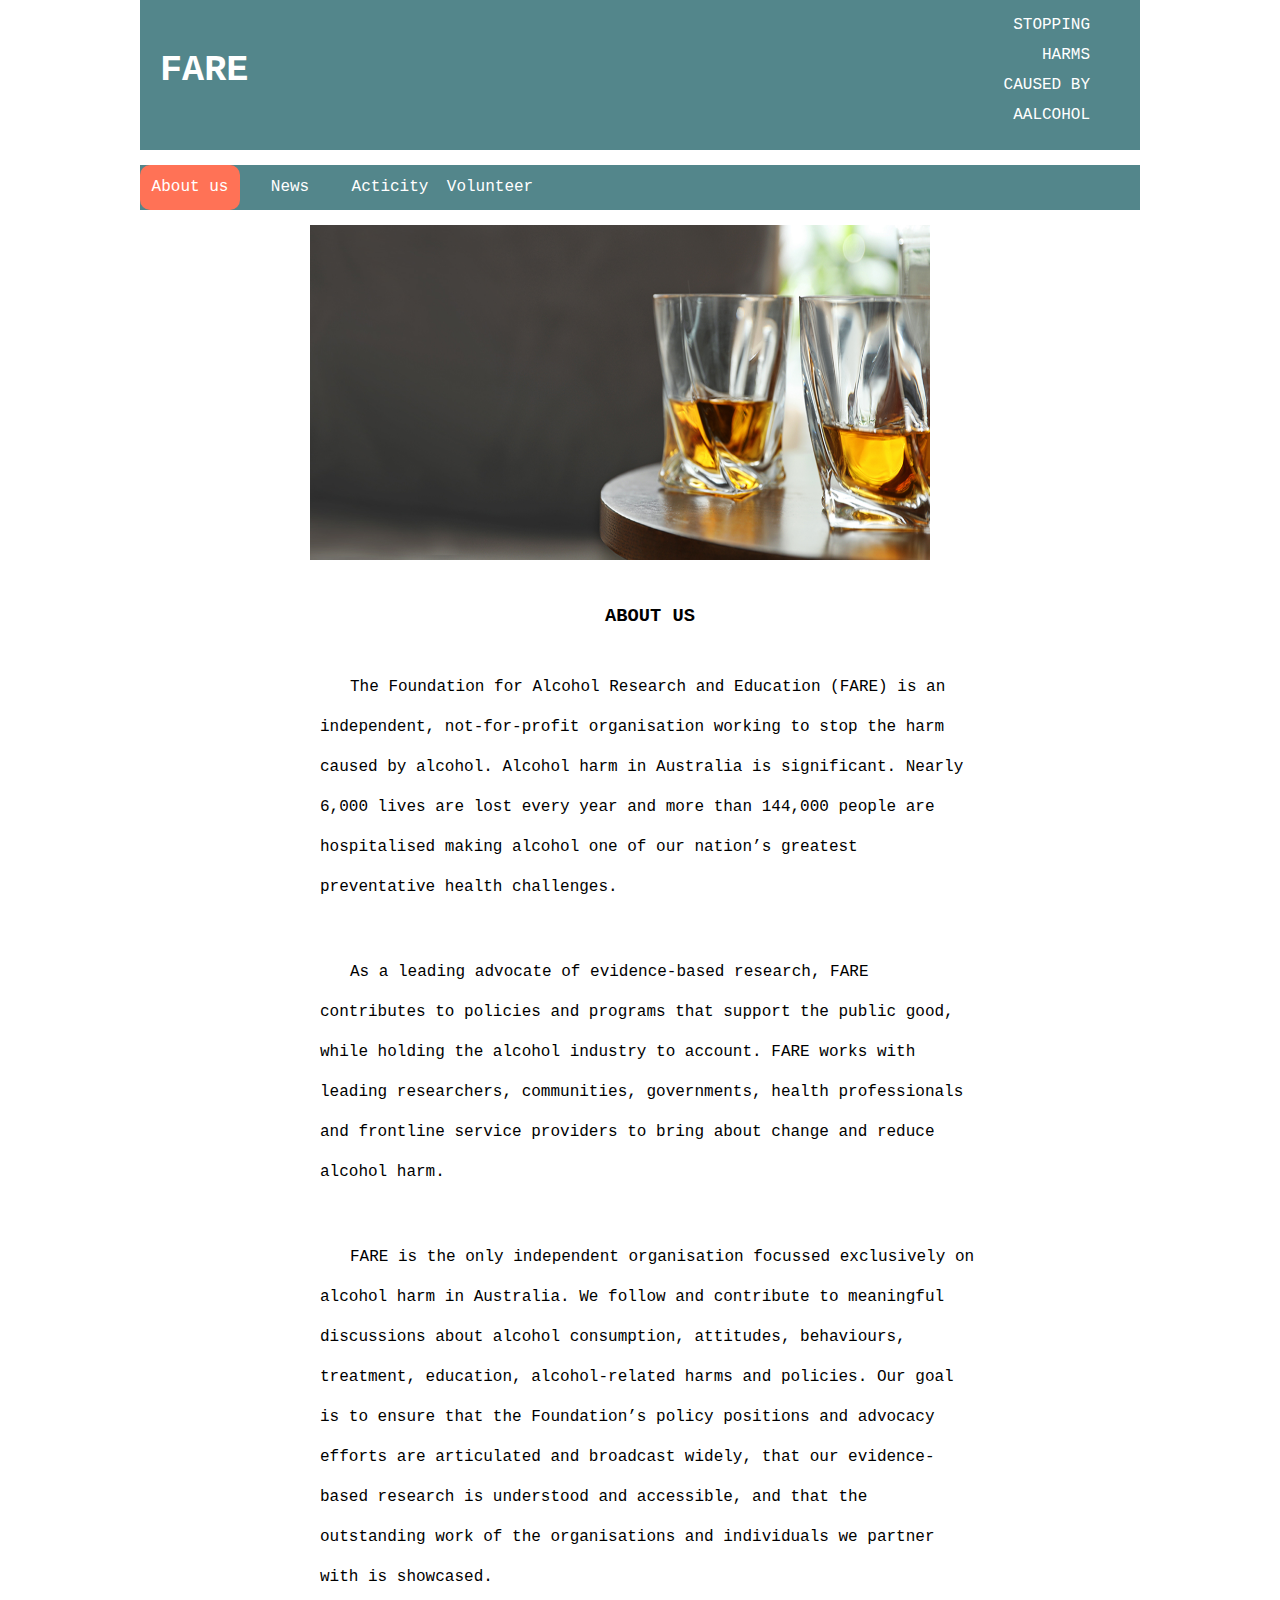
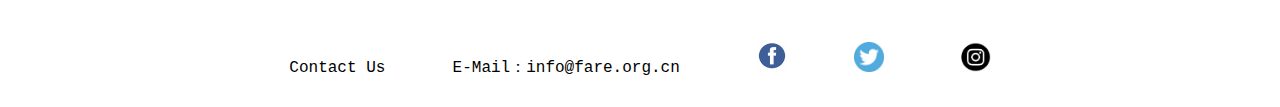
<file: index.html>
<!DOCTYPE html>
<html>
  <head>
    <meta charset="utf-8">
    <meta name="viewport" content="width=device-width">
    <title>repl.it</title>
    <link href="style.css" rel="stylesheet" type="text/css" />

  </head>

   <body>
    <header>
        <div class="logo">
            <div class="logo-text">FARE</div>
        </div>
         <div class="right-block">
            <div class="wow pulse bg-yellow" data-wow-delay="0.1s">STOPPING</div>
            <div class="wow rollIn bg-red" data-wow-iteration="1" data-wow-duration="0.5s">HARMS</div>
            <div class="wow bounceInRight bg-blue">CAUSED BY</div>
            <div class="wow bounceInRight bg-blue">AALCOHOL</div>
        </div>
    </header>
    <div class="clear">
    </div>
    <nav id="nav" class="nav-wrap">
        <ul class="clearfix">
            <li class="menuactive">
                About us
                </a>
            </li>

            <li>
                <a>
                    News
                </a>
            </li>

            <li>
                <a>
                    Acticity
                </a>
            </li>

            <li>
                <a href="volunteer.html">
                    Volunteer
                </a>
            </li>

        </ul>
    </nav>

    <section class="banner">
        <div class="youtiy_slider">
            <div class="bd">
                <ul>
                    <li><img style="margin-left: 160px" src="/111.jpg" /></a></li>
                </ul>
            </div>
            <div class="hd">
                <ul>
                </ul>
            </div>
        </div>
    </section>

    <section class="container-content">
        <div class="article-content" style="margin-left: 160px">
            <h3>ABOUT US</h3>
            <div class="tt">

            </div>
            <div class="content">
                <p>The Foundation for Alcohol Research and Education (FARE) is an independent, not-for-profit organisation working to stop the harm caused by alcohol.  Alcohol harm in Australia is significant. Nearly 6,000 lives are lost every year and more than 144,000 people are hospitalised making alcohol one of our nation’s greatest preventative health challenges.</p>
                <p>As a leading advocate of evidence-based research, FARE contributes to policies and programs that support the public good, while holding the alcohol industry to account. FARE works with leading researchers, communities, governments, health professionals and frontline service providers to bring about change and reduce alcohol harm.</p>
                <p>FARE is the only independent organisation focussed exclusively on alcohol harm in Australia. We follow and contribute to meaningful discussions about alcohol consumption, attitudes, behaviours, treatment, education, alcohol-related harms and policies. Our goal is to ensure that the Foundation’s policy positions and advocacy efforts are articulated and broadcast widely, that our evidence-based research is understood and accessible, and that the outstanding work of the organisations and individuals we partner with is showcased.</p>
            </div>
        </div>
    </section>
    <section class="container-content">
        <div class="article-content" style="width: 100%;height: 40px;padding-bottom: 10px">
            <span style="margin-bottom: 5px">Contact Us &nbsp;&nbsp;&nbsp;&nbsp;&nbsp;&nbsp;E-Mail：info@fare.org.cn &nbsp;&nbsp;&nbsp;&nbsp;&nbsp;&nbsp;</span>
            <a href="https://www.facebook.com/FAREAustralia/ "><img src="11.jpg" width="30px" height="30px" style="margin-top: 5px"/></a >&nbsp;&nbsp;&nbsp;&nbsp;&nbsp;&nbsp;
            <a href="https://twitter.com/fareaustralia"><img src="1111.jpg" width="30px" height="30px" style="margin-top: 5px"/></a > &nbsp;&nbsp;&nbsp;&nbsp;&nbsp;&nbsp;
            <a href="https://www.instagram.com/fare.australia/"><img src="wa.jpg" width="30px" height="30px"style="margin-top: 5px" /></a >
        </div>
    </section>

    <section class="container-content">
        <div class="article-content" style="width: 100%">
        </div>
    </section>

</body>

</html>
</file>
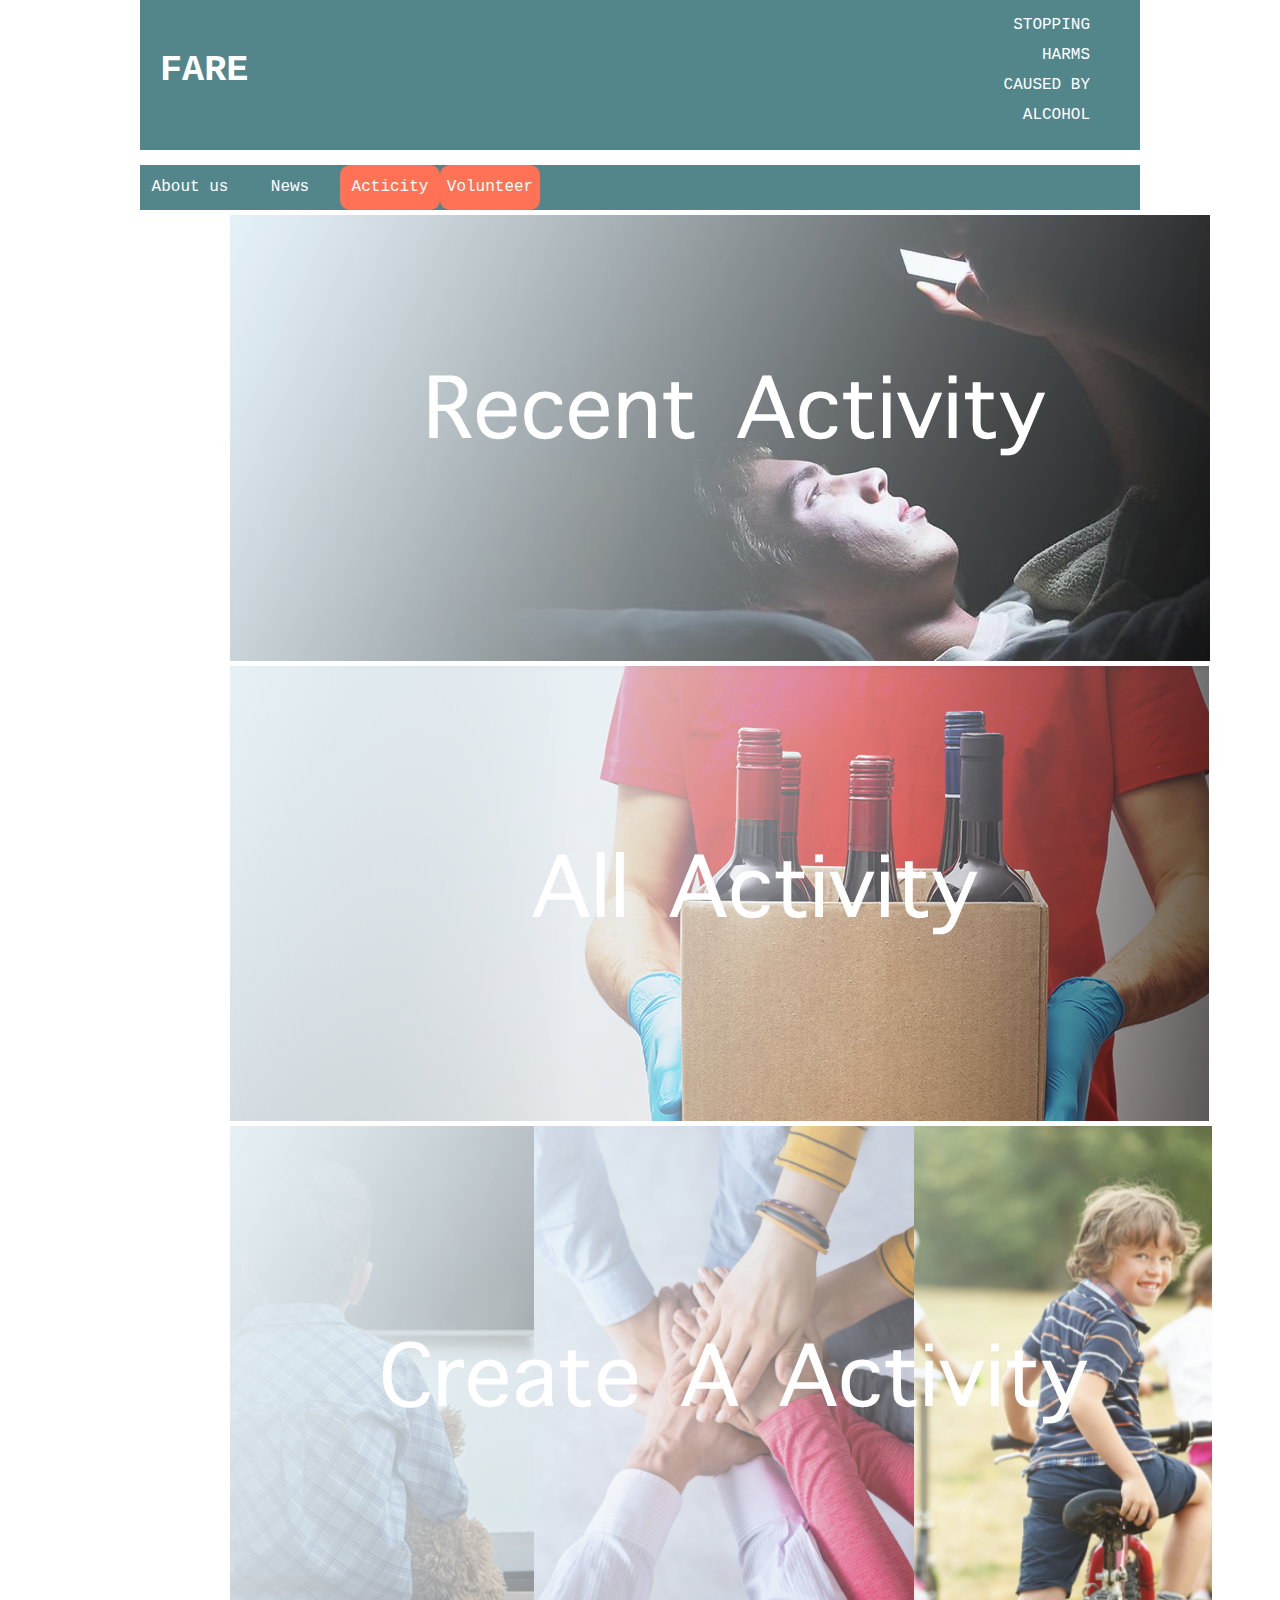
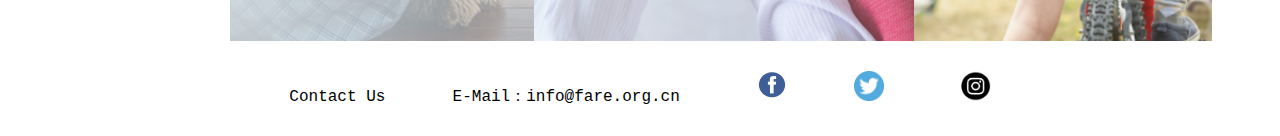
<file: activity.html>
<!DOCTYPE html>
<html>
  <head>
    <meta charset="utf-8">
    <meta name="viewport" content="width=device-width">
    <title>repl.it</title>
    <link href="style.css" rel="stylesheet" type="text/css" />

  </head>
   <body>
    <header>
        <div class="logo">
            <div class="logo-text">FARE</div>
        </div>
         <div class="right-block">
            <div class="wow pulse bg-yellow" data-wow-delay="0.1s">STOPPING</div>
            <div class="wow rollIn bg-red" data-wow-iteration="1" data-wow-duration="0.5s">HARMS</div>
            <div class="wow bounceInRight bg-blue">CAUSED BY</div>
            <div class="wow bounceInRight bg-blue">ALCOHOL</div>
        </div>
    </header>
    <div class="clear">
    </div>
      <nav id="nav" class="nav-wrap">
        <ul class="clearfix">
            <li>
                <a href="index.html">
                    About us
                </a>
            </li>

            <li>
                <a>
                    News
                </a>
            </li>

          <li class="menuactive">
                <a>
                    Acticity
                </a>
            </li>

           <li class="menuactive">
              <a href="volunteer.html">
                    Volunteer
                </a>
            </li>

        </ul>
            </nav>
          
  <img  style="margin-left: 230px" src="one.png" >
  <img  style="margin-left: 230px" src="two.png" >
    <img  style="margin-left: 230px" src="three.png" >
     <section class="container-content">
        <div class="article-content" style="width: 100%;height: 40px;padding-bottom: 10px">
            <span style="margin-bottom: 5px">Contact Us &nbsp;&nbsp;&nbsp;&nbsp;&nbsp;&nbsp;E-Mail：info@fare.org.cn &nbsp;&nbsp;&nbsp;&nbsp;&nbsp;&nbsp;</span>
            <a href="https://www.facebook.com/FAREAustralia/ "><img src="11.jpg" width="30px" height="30px" style="margin-top: 5px"/></a >&nbsp;&nbsp;&nbsp;&nbsp;&nbsp;&nbsp;
            <a href="https://twitter.com/fareaustralia"><img src="1111.jpg" width="30px" height="30px" style="margin-top: 5px"/></a > &nbsp;&nbsp;&nbsp;&nbsp;&nbsp;&nbsp;
            <a href="https://www.instagram.com/fare.australia/"><img src="wa.jpg" width="30px" height="30px"style="margin-top: 5px" /></a >
        </div>
    </section>

    <section class="container-content">
        <div class="article-content" style="width: 100%">
        </div>
    </section>


   </body>
</html>
</file>
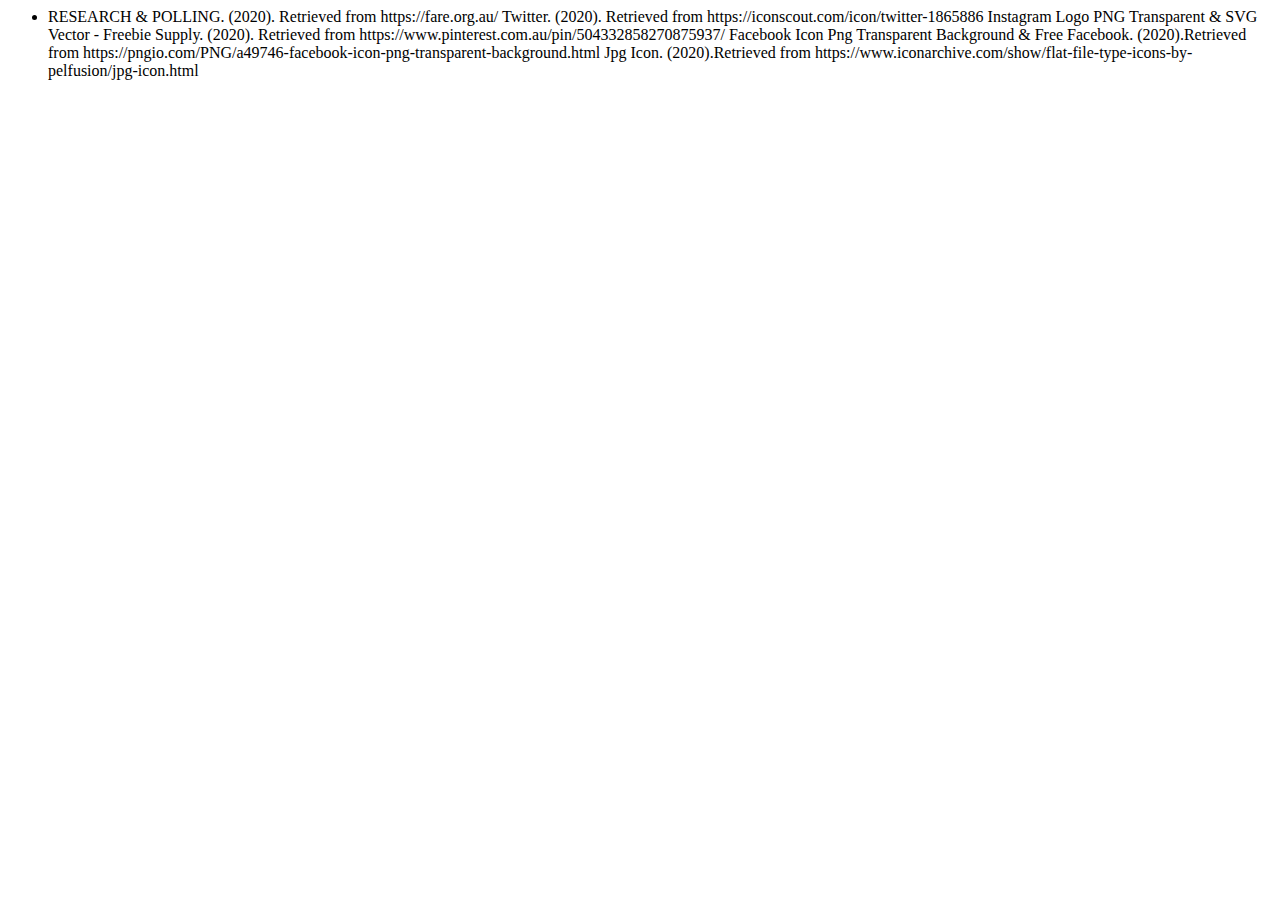
<file: reference.html>
<html>
  <ul>
    <li>
      RESEARCH & POLLING. (2020). Retrieved from https://fare.org.au/
      Twitter. (2020). Retrieved from https://iconscout.com/icon/twitter-1865886
      Instagram Logo PNG Transparent & SVG Vector - Freebie Supply. (2020). Retrieved from 
      https://www.pinterest.com.au/pin/504332858270875937/ 
      Facebook Icon Png Transparent Background & Free Facebook. (2020).Retrieved from https://pngio.com/PNG/a49746-facebook-icon-png-transparent-background.html
      Jpg Icon. (2020).Retrieved from 
      https://www.iconarchive.com/show/flat-file-type-icons-by-pelfusion/jpg-icon.html
</file>
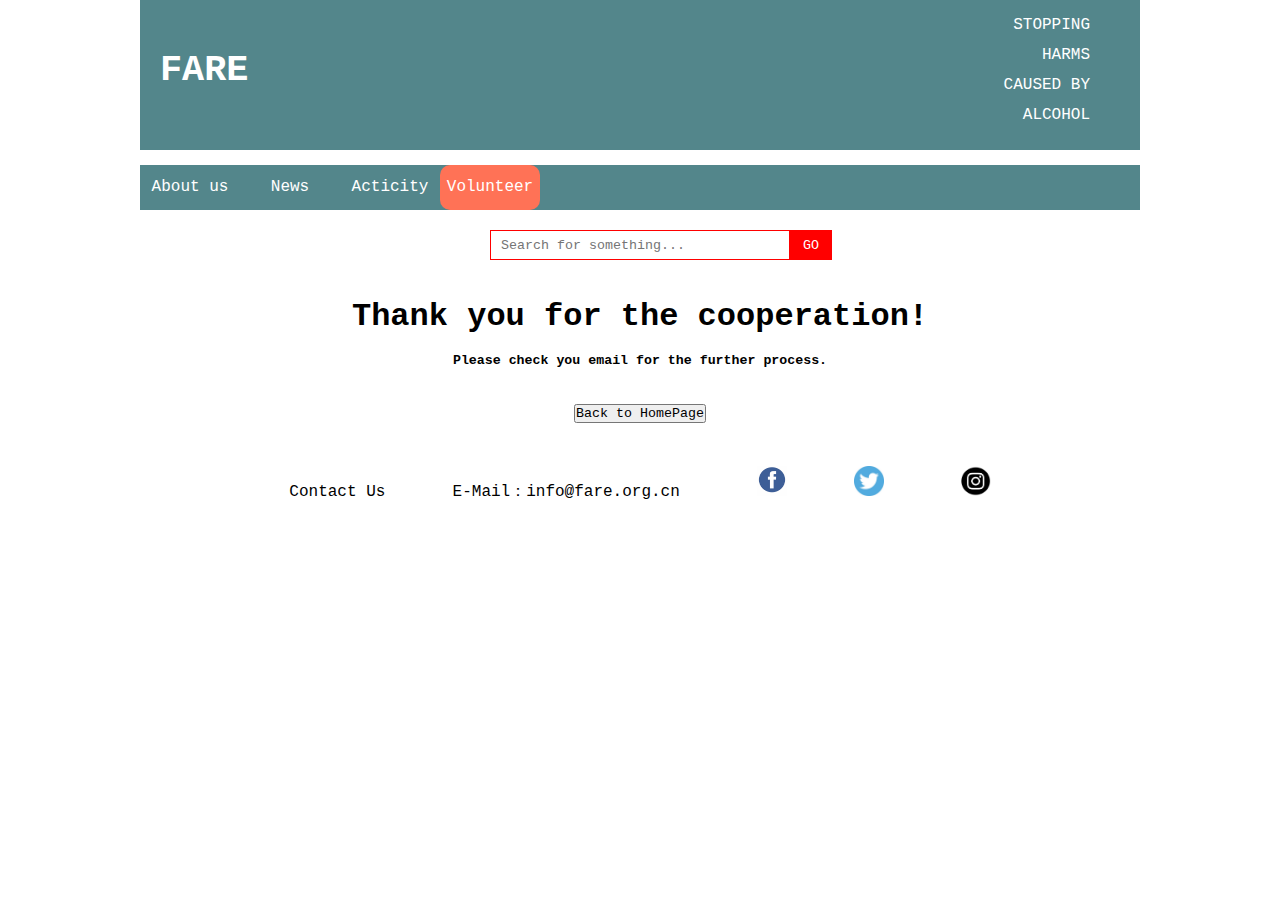
<file: thank.html>
<!DOCTYPE html>
<html>
  <head>
    <meta charset="utf-8">
    <meta name="viewport" content="width=device-width">
    <title>repl.it</title>
    <link href="style.css" rel="stylesheet" type="text/css" />

  </head>
   <body>
    <header>
        <div class="logo">
            <div class="logo-text">FARE</div>
        </div>
        <div class="right-block">
            <div class="wow pulse bg-yellow" data-wow-delay="0.1s">STOPPING</div>
            <div class="wow rollIn bg-red" data-wow-iteration="1" data-wow-duration="0.5s">HARMS</div>
            <div class="wow bounceInRight bg-blue">CAUSED BY</div>
            <div class="wow bounceInRight bg-blue">ALCOHOL</div>
        </div>
    </header>
    <div class="clear">
    </div>
      <nav id="nav" class="nav-wrap">
        <ul class="clearfix">
            <li>
               <a href="index.html">
                    About us
                </a>
            </li>

            <li>
                <a>
                    News
                </a>
            </li>

            <li>
                <a href="activity.html">
                    Acticity
                </a>
            </li>

            <li class="menuactive">
                <a>
                    Volunteer
                </a>
            </li>

        </ul>
    </nav>

    <div class="container-content" style="height: 30px;margin-top: -80px">
        <div class="search">
            <input type="text" placeholder="Search for something..." />
            <button style="margin-left: 300px"><i>GO</i></button>
        </div>
    </div>
  <section class="container-content">
        <div class="article-content" style="width: 100%">
            <br />
            <h1>Thank you for the cooperation!</h1>
            <br />
            <h5>Please check you email for the further process.</h5>
            <br />
            <br />
            <a href="index.html"><input class="back" type="button" value="Back to HomePage" /></a>
            <br />
            <br />
        </div>
    </section>
     <section class="container-content">
        <div class="article-content" style="width: 100%;height: 40px;padding-bottom: 10px">
            <span style="margin-bottom: 5px">Contact Us &nbsp;&nbsp;&nbsp;&nbsp;&nbsp;&nbsp;E-Mail：info@fare.org.cn &nbsp;&nbsp;&nbsp;&nbsp;&nbsp;&nbsp;</span>
            <a href="https://www.facebook.com/FAREAustralia/ "><img src="11.jpg" width="30px" height="30px" style="margin-top: 5px"/></a >&nbsp;&nbsp;&nbsp;&nbsp;&nbsp;&nbsp;
            <a href="https://twitter.com/fareaustralia"><img src="1111.jpg" width="30px" height="30px" style="margin-top: 5px"/></a > &nbsp;&nbsp;&nbsp;&nbsp;&nbsp;&nbsp;
            <a href="https://www.instagram.com/fare.australia/"><img src="wa.jpg" width="30px" height="30px"style="margin-top: 5px" /></a >
        </div>
    </section>

    <section class="container-content">
        <div class="article-content" style="width: 100%">
        </div>
    </section>


</body>

</html>
</file>
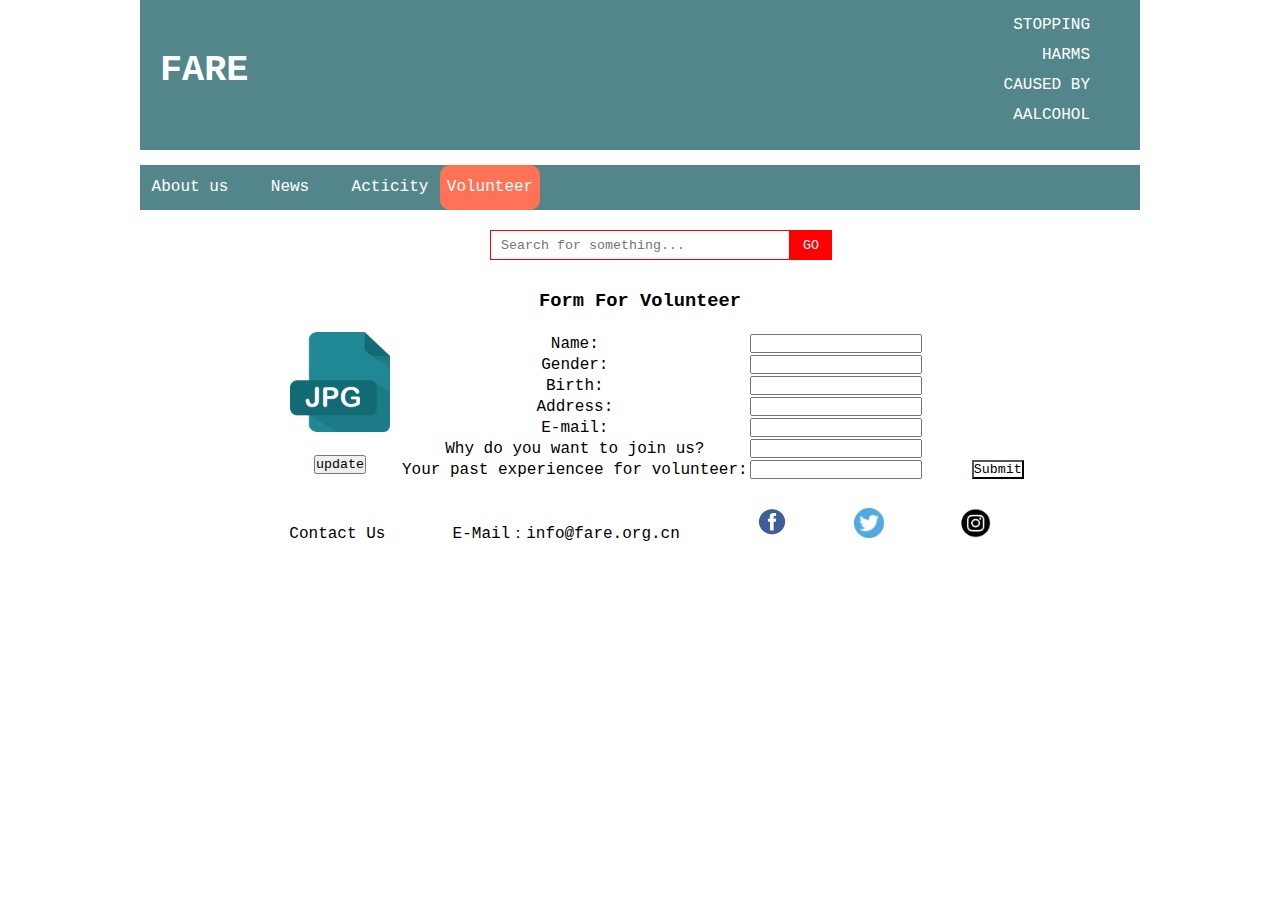
<file: volunteer.html>
<!DOCTYPE html>
<html>
  <head>
    <meta charset="utf-8">
    <meta name="viewport" content="width=device-width">
    <title>repl.it</title>
    <link href="style.css" rel="stylesheet" type="text/css" />

  </head>
   <body>
    <header>
        <div class="logo">
            <div class="logo-text">FARE</div>
        </div>
         <div class="right-block">
            <div class="wow pulse bg-yellow" data-wow-delay="0.1s">STOPPING</div>
            <div class="wow rollIn bg-red" data-wow-iteration="1" data-wow-duration="0.5s">HARMS</div>
            <div class="wow bounceInRight bg-blue">CAUSED BY</div>
            <div class="wow bounceInRight bg-blue">AALCOHOL</div>
        </div>
    </header>
    <div class="clear">
    </div>
      <nav id="nav" class="nav-wrap">
        <ul class="clearfix">
            <li>
                <a>
                    About us
                </a>
            </li>

            <li>
                <a>
                    News
                </a>
            </li>

            <li>
                <a>
                    Acticity
                </a>
            </li>

            <li class="menuactive">
                <a>
                    Volunteer
                </a>
            </li>

        </ul>
    </nav>

    <div class="container-content" style="height: 30px;margin-top: -80px">
        <div class="search">
            <input type="text" placeholder="Search for something..." />
            <button style="margin-left: 300px"><i>GO</i></button>
        </div>
    </div>

    <section class="container-content">
        <div class="article-content" style="width: 100%">
            <h3>Form For Volunteer</h3>
            <div class="content" style="text-align: center">
                <div style="float: left;margin-left: 15%">
                    <img src="/1.png
                    " width="100px" />
                    <br />
                    <br />
                    <input class="updateBtn" type="button" value="update" />
                </div>

                <table style="text-align: center;margin-left: 26%">
                    <tr>
                        <td>
                            Name:
                        </td>
                        <td>
                            <input type="text" />
                        </td>
                    </tr>
                    <tr>
                        <td>
                            Gender:
                        </td>
                        <td>
                            <input type="text" />
                        </td>
                    </tr>
                    <tr>
                        <td>
                            Birth:
                        </td>
                        <td>
                            <input type="text" />
                        </td>
                    </tr>
                    <tr>
                        <td>
                            Address:
                        </td>
                        <td>
                            <input type="text" />
                        </td>
                    </tr>
                    <tr>
                        <td>
                            E-mail:
                        </td>
                        <td>
                            <input type="text" />
                        </td>
                    </tr>
                    <tr>
                        <td>
                            Why do you want to join us?
                        </td>
                        <td>
                            <input type="text" />
                        </td>
                    </tr>
                    <tr>
                        <td>
                            Your past experiencee for volunteer:
                        </td>
                        <td>
                            <input type="text" />
                        </td>
                        <td>
                            &nbsp; &nbsp; &nbsp;<a href="thank.html"><input id="submit" class="submit" type="submit" value="Submit" /></a>
                        </td>
                    </tr>
                    <tr>
                        <td>
                        </td>
                        
                    </tr>
                </table>

            </div>
        </div>
    </section>
     <section class="container-content">
        <div class="article-content" style="width: 100%;height: 40px;padding-bottom: 10px">
            <span style="margin-bottom: 5px">Contact Us &nbsp;&nbsp;&nbsp;&nbsp;&nbsp;&nbsp;E-Mail：info@fare.org.cn &nbsp;&nbsp;&nbsp;&nbsp;&nbsp;&nbsp;</span>
            <a href="https://www.facebook.com/FAREAustralia/ "><img src="11.jpg" width="30px" height="30px" style="margin-top: 5px"/></a >&nbsp;&nbsp;&nbsp;&nbsp;&nbsp;&nbsp;
            <a href="https://twitter.com/fareaustralia"><img src="1111.jpg" width="30px" height="30px" style="margin-top: 5px"/></a > &nbsp;&nbsp;&nbsp;&nbsp;&nbsp;&nbsp;
            <a href="https://www.instagram.com/fare.australia/"><img src="wa.jpg" width="30px" height="30px"style="margin-top: 5px" /></a >
        </div>
    </section>

    <section class="container-content">
        <div class="article-content" style="width: 100%">
        </div>
    </section>


</body>

</html>
</file>
<file: style.css>
@charset "utf-8";

* {
    font-family: Courier New;
    margin: 0px;
    padding: 0px;
}

body {
    overflow-x: hidden;
}

a:link {
    color: black;
    text-decoration: none;
}

a:visited {
    color: black;
    text-decoration: none;
}

a:hover {
    color: rgb(92, 126, 201);
    text-decoration: none;
}

a:active {
    color: black;
    text-decoration: none;
}

/***鼠标悬浮图片旋转360度 begin***/
.xwcms {
    margin: 30 auto;
    -webkit-border-radius: 110px;
    border-radius: 110px;
    -webkit-transition: -webkit-transform 0.4s ease-out;
    -moz-transition: -moz-transform 0.4s ease-out;
    -o-transition: -o-transform 0.4s ease-out;
    -ms-transition: -ms-transform 0.4s ease-out;
    width: 80px;
    height: 80px;
    box-shadow: 0 0 0 4px #fff;
    float: left;
    margin-left: 30px;
}

.xwcms:hover {
    -webkit-transform: rotateZ(360deg);
    -moz-transform: rotateZ(360deg);
    -o-transform: rotateZ(360deg);
    -ms-transform: rotateZ(360deg);
    transform: rotateZ(360deg);
}

/***鼠标悬浮图片旋转360度 begin***/


/***鼠标悬浮图片旋转360度 begin***/
.xwcms2 {
    margin: 10 auto;
    -webkit-border-radius: 110px;
    border-radius: 110px;
    -webkit-transition: -webkit-transform 0.4s ease-out;
    -moz-transition: -moz-transform 0.4s ease-out;
    -o-transition: -o-transform 0.4s ease-out;
    -ms-transition: -ms-transform 0.4s ease-out;
    width: 30px;
    height: 30px;
    box-shadow: 0 0 0 2px #fff;
    float: left;
    margin-left: 5px;
}

/***鼠标悬浮图片旋转360度 begin***/

body {
    background: white;
}

header {
    width: 1000px;
    height: 150px;
    background: #53868B;
    margin: 0px auto;
}

header .logo {
    float: left;
    height: 100%;
    width: 50%;
    line-height: 140px;
    font-size: 2.3em;
    color: white;
    font-weight: 800;
}

header .logo .logo-text {
    margin-left: 20px;
    float: left;
}

header .right-block {
    height: 100%;
    width: 50%;
    float: right;
    line-height: 30px;
    padding-top: 10px;
}

header .right-block div {
    width: 90%;
    text-align: right;
    margin-right: 50px;
    color: white;
}

.clear {
    clear: both;
}

nav {
    width: 1000px;
    height: 45px;
    margin: 5px auto;
    background-color: #53868B;

}

nav ul {
    margin: 0px;
    /* 与外界元素的距离为0 */
    padding: 0px;
    /* 与内部元素的距离为0 */
}

nav ul li {
    list-style-type: none;
    float: left;
    /* 向左漂移，将竖排变为横排 */
    color: white;
    height: 45px;
    width: 100px;
    text-align: center;
    line-height: 45px;
}

nav ul li a,
nav ul li a:visited,
nav ul li a:link {
    color: white;
}

nav ul li:hover {
    background: #FF7256;
    border-radius: 10px 10px 10px 10px;
}

.menuactive {
    background: #FF7256;
    border-radius: 10px 10px 10px 10px;
}



/*banner*/
.youtiy_slider {
    width: 1000px;
    min-width: 980px;
    height: 335px;
    position: relative;
    overflow: hidden;
    background: #fff;
    text-align: center;
    margin: 15px auto;
}

.youtiy_slider .bd {
    width: 980px;
    position: absolute;
    left: 50%;
    margin-left: -490px
}

.youtiy_slider .bd li {
    width: 780px;
    overflow: hidden;
}

.youtiy_slider .bd li img {
    display: block;
    width: 780px;
    height: 335px;
}

.youtiy_slider .tempWrap {
    overflow: visible !important
}

.youtiy_slider .tempWrap ul {
    margin-left: -680px !important;
}

.youtiy_slider .hd {
    position: absolute;
    width: 100%;
    left: 0;
    z-index: 1;
    height: 8px;
    bottom: 20px;
    text-align: center;
}

.youtiy_slider .hd li {
    display: inline-block;
    *display: inline;
    zoom: 1;
    width: 8px;
    height: 8px;
    line-height: 99px;
    overflow: hidden;
    background: url(../plugin/SuperSlide/images/slider-btn.png) 0 -10px no-repeat;
    margin: 0 5px;
    cursor: pointer;
}

.youtiy_slider .hd li.on {
    background-position: 0 0;
}

.youtiy_slider .pnBtn {
    position: absolute;
    z-index: 1;
    top: 0;
    width: 100%;
    height: 335px;
    cursor: pointer;
}

.youtiy_slider .prev {
    left: -50%;
    margin-left: -390px;
}

.youtiy_slider .next {
    left: 50%;
    margin-left: 390px;
}

.youtiy_slider .pnBtn .blackBg {
    display: block;
    position: absolute;
    left: 0;
    top: 0;
    width: 100%;
    height: 335px;
    background: #000;
    filter: alpha(opacity=50);
    opacity: 0.5;
}

.youtiy_slider .pnBtn .arrow {
    display: none;
    position: absolute;
    top: 0;
    z-index: 1;
    width: 60px;
    height: 335px;
}

.youtiy_slider .pnBtn .arrow:hover {
    filter: alpha(opacity=60);
    opacity: 0.6;
}

.youtiy_slider .prev .arrow {
    right: 0;
    background: url(../plugin/SuperSlide/images/slider-arrow.png) -120px 0 no-repeat;
}

.youtiy_slider .next .arrow {
    left: 0;
    background: url(../plugin/SuperSlide/images/slider-arrow.png) 0 0 no-repeat;
}



.container-content {
    width: 1000px;
    margin: 0px auto;
}

.container-content .article-list {
    width: 700px;
    float: left;
}

.container-content .article-list .item {
    width: 100%;
    height: 200px;
    background: white;
    /*-webkit-border-radius: 10px;
     border-radius: 10px;*/
    margin-top: 20px;
    border: 2px solid #F4F4F4;
    overflow: hidden;
}

.container-content .article-list .item .art-img {
    float: left;
    width: 40%;
    overflow: hidden;
}

.container-content .article-list .item .art-img img {
    width: 98%;
    margin: 0px auto;
    margin-left: 10px;
    margin-top: 10px;
    margin-bottom: 10px;
    max-height: 180px;
}

.container-content .article-list .item .title {
    float: left;
    font-size: 1.5em;
    padding-left: 15px;
    padding-top: 8px;
    color: #7A7A7A;
}

.container-content .article-list .item .base-info {
    float: left;
    width: 60%;
    height: 50px;
}

.container-content .article-list .item .base-info ul li {
    list-style-type: none;
    float: left;
    /* 向左漂移，将竖排变为横排 */
    color: black;
    height: 60px;
    text-align: left;
    line-height: 50px;
    margin-left: 10px;
    font-size: .1em;
    color: #696969;

}


.container-content .article-list .item .desc {
    float: left;
    width: 60%;
    overflow: hidden;
    box-sizing: border-box;
    /*不让padding影响元素的宽度*/
    padding: 15px;
    font-size: .1.2em;
    line-height: 30px;
    color: #696969;
    text-indent: 30px;
    margin-top: -15px;
}

/*右侧区域*/
.right-fun {
    width: 280px;
    float: right;
}

.right-fun .model {
    width: 100%;
    border: 2px solid #F4F4F4;
    margin-top: 20px;
    background: white;
}

.right-fun .model .title {
    border-left: 3px solid rgba(85, 21, 85, 0.808);
    height: 30px;
    padding-left: 10px;
    box-sizing: border-box;
    /*不让padding影响元素的宽度*/
    font-weight: 800;
    line-height: 30px;
}

.right-fun .model .content {
    width: 100%;
    margin-bottom: 20px;
}

.right-fun .model .content p {
    margin: 15px;
    font-size: .8em;

    -moz-transition: all .5s linear .1s;
    -webkit-transition: all .5s linear .1s;
    -o-transition: all .5s linear .1s;
    -ms-transition: all .5s linear .1s;
    transition: all .5s linear .1s;


}

.right-fun .model .content p:hover {
    padding-left: 20px;
}

.right-fun .model .menu {
    width: 100%;
    height: 140px;
}

.right-fun .model .menu span {
    display: block;
    width: 100px;
    height: 35px;
    background: #F2F2F2;
    float: left;
    margin: 15px;
    line-height: 35px;
    -webkit-border-radius: 10px;
    border-radius: 10px;
    color: #FF6A6A;
    text-align: center;

}

.right-fun .model .menu span:hover {
    -webkit-transform: rotateZ(360deg);
    -moz-transform: rotateZ(360deg);
    -o-transform: rotateZ(360deg);
    -ms-transform: rotateZ(360deg);
    transform: rotateZ(360deg);
}

.right-fun .model .menu span a,
.right-fun .model .menu span a:visited,
.right-fun .model .menu span a:link {
    color: #FF6A6A;
}

.right-fun .recommend {
    width: 280px;
}

/*搜索框7*/
form {
    position: relative;
    margin: 0 auto;
}

button {
    border: none;
    outline: none;
}

button {
    height: 42px;
    width: 42px;
    cursor: pointer;
    position: absolute;
}

.bar7 form {
    height: 52px;
    padding-right: 10px;
}

.bar7 input {
    width: 200px;
    border-radius: 42px;
    border: 2px solid #324B4E;
    background: white;
    transition: .3s linear;
    float: right;
    height: 35px;
    margin-top: 10px;
    outline: none;
}

.bar7 input:focus {
    width: 250px;
}

.bar7 button {
    background: none;
    top: 3px;
    right: 20px;
}

.bar7 button:before {
    content: "Search";
    font-family: FontAwesome;
    color: #324b4e;
}

/*footer*/
footer {
    width: 1000px;
    background: #53868B;
    display: block;
    margin: 0px auto;
    overflow: hidden;
    text-align: center;
    color: white;
    margin-top: 20px;
}

footer .footer_content {
    margin: 10px;
    line-height: 25px;
}

footer .footer_content h2 {
    margin-top: 25px;
}

footer .footer_content p:nth-child(2) {
    margin-top: 20px;
}



/*article-content*/
.article-content {
    width: 700px;
    float: left;
    margin-top: 20px;
    text-align: center;
    background: white;
}

.article-content h3 {
    margin-top: 10px;
}

.article-content .tt {
    margin-top: 20px;
    color: #CD2626;
}

.article-content .content {
    margin-top: 20px;
}

.article-content .content p {
    margin-top: 5px;
    text-align: left;
    padding: 20px;
    text-indent: 30px;
    line-height: 40px;
}

.search {
    width: 30%;
    margin: 100px auto;
    display: flex;
}

.search input {
    float: left;
    flex: 4;
    height: 30px;
    outline: none;
    border: 1px solid red;
    box-sizing: border-box;
    padding-left: 10px;
}

.search button {
    flex: 1;
    height: 30px;
    background-color: red;
    color: white;
    border-style: none;
    outline: none;
}

.search button i {
    font-style: normal;
}

.search button:hover {
    font-size: 16px;
}

.submit {
    background: white;
}
.submit:hover {
    color: white;
    background: rgb(92, 126, 201);
    font-size: 16px;
}

.updateBtn:hover{
    background: white;
}

.back:hover{
  color: white;
    background: rgb(92, 126, 201);
}
</file>
